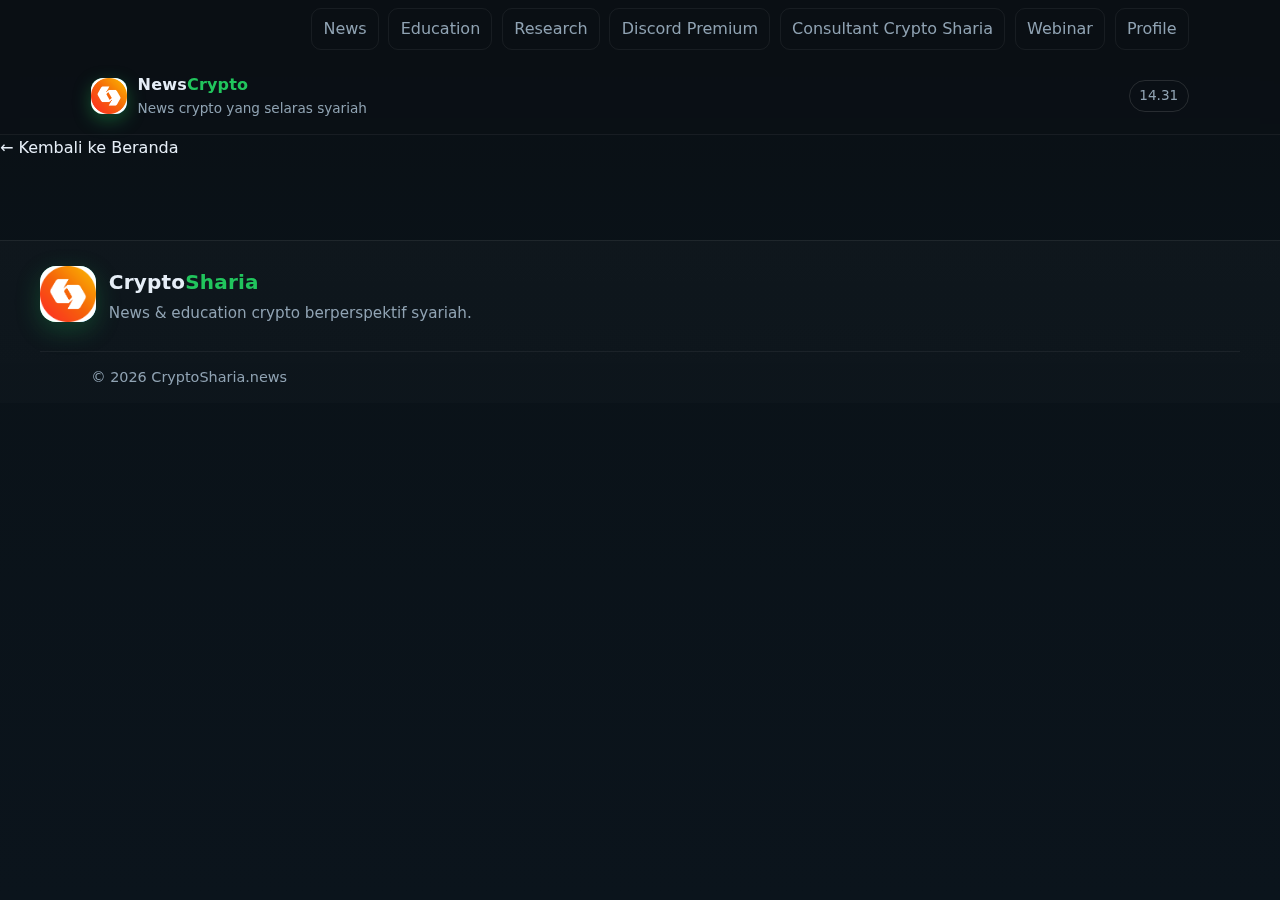
<file: article.html>
<!DOCTYPE html>
<html lang="id">
<head>
  <meta charset="UTF-8" />
  <meta name="viewport" content="width=device-width, initial-scale=1" />
  <title>Artikel - CryptoSharia News</title>
  <link rel="stylesheet" href="styles.css" />
</head>
<body>
  <header>
    <nav class="menu" aria-label="Primary">
      <a href="index.html" data-page="index.html">News</a>
      <a href="education.html" data-page="education.html">Education</a>
      <a href="research.html" data-page="research.html">Research</a>
      <a href="discord.html" data-page="discord.html">Discord Premium</a>
      <a href="consultant.html" data-page="consultant.html">Consultant Crypto Sharia</a>
      <a href="webinar.html" data-page="webinar.html">Webinar</a>
      <a href="profile.html" data-page="profile.html">Profile</a>
    </nav>

    <div class="container nav">
      <div class="brand">
        <img src="Logo.png" alt="CryptoSharia Logo" class="logo" width="48" height="48" />
        <div>
          <div class="title">News<span style="color: var(--brand)">Crypto</span></div>
          <div class="muted" style="font-size: 0.85rem">News crypto yang selaras syariah</div>
        </div>
      </div>
      <span class="pill" id="clock"></span>
    </div>
  </header>

  <main class="article-container">
    <a href="index.html" class="back-link">← Kembali ke Beranda</a>
    
    <article id="articleContent">
      <div class="article-header">
        <div class="kicker" id="articleKicker"></div>
        <h1 id="articleTitle"></h1>
        <div class="article-meta">
          <span id="articleRead"></span>
        </div>
        <div class="article-tags" id="articleTags"></div>
      </div>
      
      <img id="articleImage" class="article-image" alt="" />
      
      <div class="article-content" id="articleBody"></div>
    </article>
  </main>

  <footer class="site-footer">
    <div class="footer-wrap container">
      <div class="f-brand">
        <img src="Logo.png" alt="CryptoSharia Logo" class="logo" width="48" height="48" />
        <div>
          <div class="title">Crypto<span style="color: var(--brand)">Sharia</span></div>
          <p class="muted">News & education crypto berperspektif syariah.</p>
        </div>
      </div>
    </div>
    <div class="footer-mini">
      <div>© <span id="year"></span> CryptoSharia.news</div>
    </div>
  </footer>

  <script src="app.js"></script>
</body>
</html>
</file>
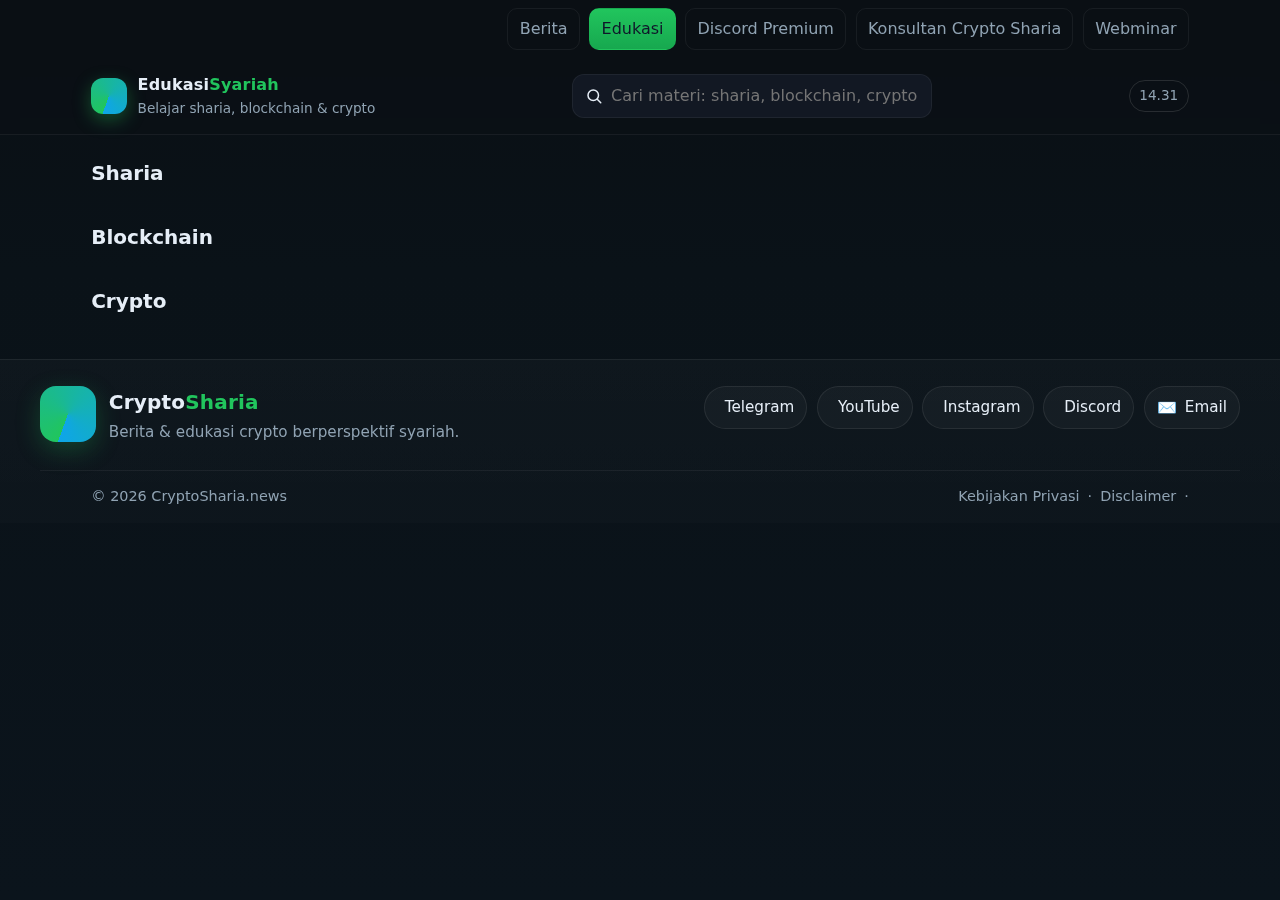
<file: edukasi.html>
<!DOCTYPE html>
<html lang="id">
  <head>
    <meta charset="UTF-8" />
    <meta name="viewport" content="width=device-width, initial-scale=1" />
    <title>Edukasi · CryptoSharia News</title>
    <link rel="stylesheet" href="styles.css" />
  </head>
  <body>
    <header>
      <nav class="menu" aria-label="Primary">
        <a href="index.html" data-page="index.html">Berita</a>
        <a href="edukasi.html" data-page="edukasi.html">Edukasi</a>
        <a href="discord.html" data-page="discord.html">Discord Premium</a>
        <a href="konsultan.html" data-page="konsultan.html"
          >Konsultan Crypto Sharia</a
        >
        <a href="webminar.html" data-page="webminar.html">Webminar</a>
      </nav>
      <div class="container nav">
        <div class="brand">
          <div class="logo" aria-hidden="true"></div>
          <div>
            <div class="title">
              Edukasi<span style="color: var(--brand)">Syariah</span>
            </div>
            <div class="muted" style="font-size: 0.85rem">
              Belajar sharia, blockchain & crypto
            </div>
          </div>
        </div>
        <div class="search" role="search">
          <svg
            width="18"
            height="18"
            viewBox="0 0 24 24"
            fill="none"
            aria-hidden="true"
          >
            <path
              d="M21 21l-4.3-4.3"
              stroke="currentColor"
              stroke-width="2"
              stroke-linecap="round"
            />
            <circle
              cx="11"
              cy="11"
              r="7"
              stroke="currentColor"
              stroke-width="2"
            />
          </svg>
          <input
            type="text"
            id="edu-q"
            placeholder="Cari materi: sharia, blockchain, crypto…"
            aria-label="Cari edukasi"
          />
        </div>
        <span class="pill" id="clock"></span>
      </div>
    </header>

    <main class="container" id="app" tabindex="-1">
      <section class="section">
        <h3>Sharia</h3>
        <div class="grid" id="edu-sharia"></div>
      </section>
      <section class="section">
        <h3>Blockchain</h3>
        <div class="grid" id="edu-blockchain"></div>
      </section>
      <section class="section">
        <h3>Crypto</h3>
        <div class="grid" id="edu-crypto"></div>
      </section>
    </main>

    <footer class="site-footer">
      <div class="footer-wrap container">
        <!-- Brand -->
        <div class="f-brand">
          <div class="logo" aria-hidden="true"></div>
          <div>
            <div class="title">
              Crypto<span style="color: var(--brand)">Sharia</span>
            </div>
            <p class="muted">Berita & edukasi crypto berperspektif syariah.</p>
          </div>
        </div>

        <!-- Social -->
        <div class="f-social" aria-label="Media sosial">
          <a href="#" aria-label="Telegram">
            <svg viewBox="0 0 24 24" width="22" height="22" aria-hidden="true">
              <path
                d="M21 3L3 10l6 2 8-6-6.5 7.5L10 21l4.5-4.5"
                fill="none"
                stroke="currentColor"
                stroke-width="2"
                stroke-linejoin="round"
              />
            </svg>
            <span>Telegram</span>
          </a>
          <a href="#" aria-label="YouTube">
            <svg viewBox="0 0 24 24" width="22" height="22" aria-hidden="true">
              <path
                d="M22 12s0-4-1-5-5-1-9-1-8 0-9 1-1 5-1 5 0 4 1 5 5 1 9 1 8 0 9-1 1-5 1-5z"
                fill="none"
                stroke="currentColor"
                stroke-width="2"
              />
              <path d="M10 9l5 3-5 3V9z" fill="currentColor" />
            </svg>
            <span>YouTube</span>
          </a>
          <a href="#" aria-label="Instagram">
            <svg viewBox="0 0 24 24" width="22" height="22" aria-hidden="true">
              <rect
                x="3"
                y="3"
                width="18"
                height="18"
                rx="5"
                fill="none"
                stroke="currentColor"
                stroke-width="2"
              />
              <circle
                cx="12"
                cy="12"
                r="3.5"
                fill="none"
                stroke="currentColor"
                stroke-width="2"
              />
              <circle cx="17.5" cy="6.5" r="1.2" fill="currentColor" />
            </svg>
            <span>Instagram</span>
          </a>
          <a href="#" aria-label="Discord">
            <svg viewBox="0 0 24 24" width="22" height="22" aria-hidden="true">
              <path
                d="M7 18c-2-1-3-2-4-3 0-5 3-8 8-9 1 0 2 0 3 0 5 1 7 4 7 9-1 1-2 2-4 3"
                fill="none"
                stroke="currentColor"
                stroke-width="2"
              />
              <circle cx="10" cy="12" r="1.3" fill="currentColor" />
              <circle cx="14" cy="12" r="1.3" fill="currentColor" />
            </svg>
            <span>Discord</span>
          </a>
          <a href="mailto:halo@cryptosharia.news" aria-label="Email"
            >✉️ <span>Email</span></a
          >
        </div>
      </div>

      <div class="footer-mini">
        <div>© <span id="year"></span> CryptoSharia.news</div>
        <div class="mini-links">
          <a href="#">Kebijakan Privasi</a>
          <span aria-hidden="true">·</span>
          <a href="#">Disclaimer</a>
          <span aria-hidden="true">·</span>
        </div>
      </div>

      <button class="to-top" id="toTop" aria-label="Kembali ke atas">↑</button>
    </footer>

    <script src="app.js" defer></script>
    <nav class="bottom-nav" aria-label="Menu bawah">
      <a
        class="tab"
        href="index.html"
        data-page="index.html"
        aria-label="Berita"
      >
        <!-- icon berita -->
        <svg viewBox="0 0 24 24" width="24" height="24" aria-hidden="true">
          <path
            d="M4 5h14a2 2 0 0 1 2 2v10a3 3 0 0 1-3 3H6a3 3 0 0 1-3-3V7a2 2 0 0 1 2-2z"
            fill="none"
            stroke="currentColor"
            stroke-width="2"
            stroke-linejoin="round"
          />
          <path
            d="M8 9h8M8 13h8M8 17h5"
            stroke="currentColor"
            stroke-width="2"
            stroke-linecap="round"
          />
        </svg>
        <span>Berita</span>
      </a>

      <a
        class="tab"
        href="edukasi.html"
        data-page="edukasi.html"
        aria-label="Edukasi"
      >
        <!-- icon edukasi -->
        <svg viewBox="0 0 24 24" width="24" height="24" aria-hidden="true">
          <path
            d="M3 7l9-4 9 4-9 4-9-4z"
            fill="none"
            stroke="currentColor"
            stroke-width="2"
            stroke-linejoin="round"
          />
          <path
            d="M21 10v6M3 10v6l9 4 9-4"
            fill="none"
            stroke="currentColor"
            stroke-width="2"
            stroke-linejoin="round"
          />
        </svg>
        <span>Edukasi</span>
      </a>

      <a
        class="tab"
        href="discord.html"
        data-page="discord.html"
        aria-label="Discord Premium"
      >
        <!-- icon chat -->
        <svg viewBox="0 0 24 24" width="24" height="24" aria-hidden="true">
          <path
            d="M21 15a4 4 0 0 1-4 4H8l-5 3V7a4 4 0 0 1 4-4h10a4 4 0 0 1 4 4z"
            fill="none"
            stroke="currentColor"
            stroke-width="2"
            stroke-linejoin="round"
          />
          <circle cx="10" cy="11" r="1.5" fill="currentColor" />
          <circle cx="14" cy="11" r="1.5" fill="currentColor" />
        </svg>
        <span>Discord</span>
      </a>

      <a
        class="tab"
        href="konsultan.html"
        data-page="konsultan.html"
        aria-label="Konsultan Crypto Sharia"
      >
        <!-- icon shield/check -->
        <svg viewBox="0 0 24 24" width="24" height="24" aria-hidden="true">
          <path
            d="M12 3l7 3v6c0 4.97-3.05 8.11-7 9-3.95-.89-7-4.03-7-9V6l7-3z"
            fill="none"
            stroke="currentColor"
            stroke-width="2"
            stroke-linejoin="round"
          />
          <path
            d="M9 12l2.2 2.2L15 10.5"
            fill="none"
            stroke="currentColor"
            stroke-width="2"
            stroke-linecap="round"
          />
        </svg>
        <span>Konsultan</span>
      </a>

      <a
        class="tab"
        href="webminar.html"
        data-page="webminar.html"
        aria-label="Webminar"
      >
        <!-- icon video -->
        <svg viewBox="0 0 24 24" width="24" height="24" aria-hidden="true">
          <rect
            x="3"
            y="6"
            width="13"
            height="12"
            rx="2"
            ry="2"
            fill="none"
            stroke="currentColor"
            stroke-width="2"
          />
          <path
            d="M16 10l5-3v10l-5-3z"
            fill="none"
            stroke="currentColor"
            stroke-width="2"
            stroke-linejoin="round"
          />
        </svg>
        <span>Webminar</span>
      </a>
    </nav>
  </body>
</html>
</file>
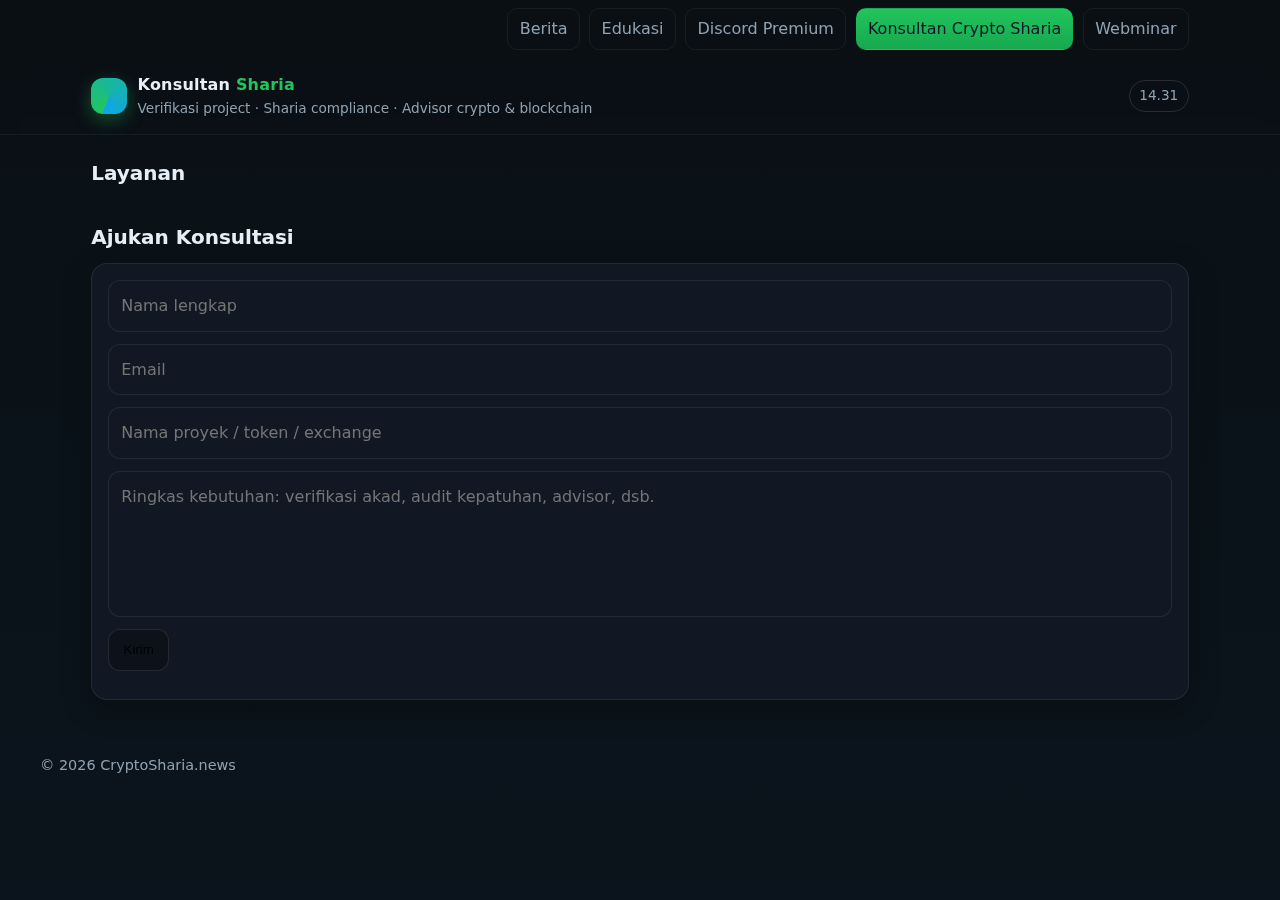
<file: konsultan.html>
<!DOCTYPE html>
<html lang="id">
<head>
  <meta charset="UTF-8"/>
  <meta name="viewport" content="width=device-width,initial-scale=1"/>
  <title>Konsultan Crypto Sharia · CryptoSharia News</title>
  <link rel="stylesheet" href="styles.css"/>
</head>
<body>
<header>
  <nav class="menu" aria-label="Primary">
    <a href="index.html" data-page="index.html">Berita</a>
    <a href="edukasi.html" data-page="edukasi.html">Edukasi</a>
    <a href="discord.html" data-page="discord.html">Discord Premium</a>
    <a href="konsultan.html" data-page="konsultan.html">Konsultan Crypto Sharia</a>
    <a href="webminar.html" data-page="webminar.html">Webminar</a>
  </nav>
  <div class="container nav">
    <div class="brand">
      <div class="logo" aria-hidden="true"></div>
      <div>
        <div class="title">Konsultan<span style="color:var(--brand)"> Sharia</span></div>
        <div class="muted" style="font-size:.85rem">Verifikasi project · Sharia compliance · Advisor crypto & blockchain</div>
      </div>
    </div>
    <span class="pill" id="clock"></span>
  </div>
</header>

<main class="container" id="app" tabindex="-1">
  <section class="section">
    <h3>Layanan</h3>
    <div class="grid" id="svc-list"></div>
  </section>

  <section class="section">
    <h3>Ajukan Konsultasi</h3>
    <div class="card" style="padding:1rem">
      <form id="consult-form">
        <div style="display:grid;gap:.75rem">
          <input style="all:unset;background:var(--elev);border:1px solid rgba(255,255,255,.08);border-radius:12px;padding:.75rem" name="name" placeholder="Nama lengkap" required>
          <input style="all:unset;background:var(--elev);border:1px solid rgba(255,255,255,.08);border-radius:12px;padding:.75rem" name="email" type="email" placeholder="Email" required>
          <input style="all:unset;background:var(--elev);border:1px solid rgba(255,255,255,.08);border-radius:12px;padding:.75rem" name="project" placeholder="Nama proyek / token / exchange">
          <textarea style="all:unset;background:var(--elev);border:1px solid rgba(255,255,255,.08);border-radius:12px;padding:.75rem;min-height:120px" name="desc" placeholder="Ringkas kebutuhan: verifikasi akad, audit kepatuhan, advisor, dsb." required></textarea>
          <button type="submit" class="btn" style="width:fit-content;padding:0 .9rem;height:42px">Kirim</button>
          <span class="muted" id="consult-status" role="status" aria-live="polite"></span>
        </div>
      </form>
    </div>
  </section>
</main>

<footer class="container" style="padding:2rem 0;color:var(--muted);font-size:.9rem">
  © <span id="year"></span> CryptoSharia.news
</footer>

<script src="app.js" defer></script>
</body>
</html>
</file>
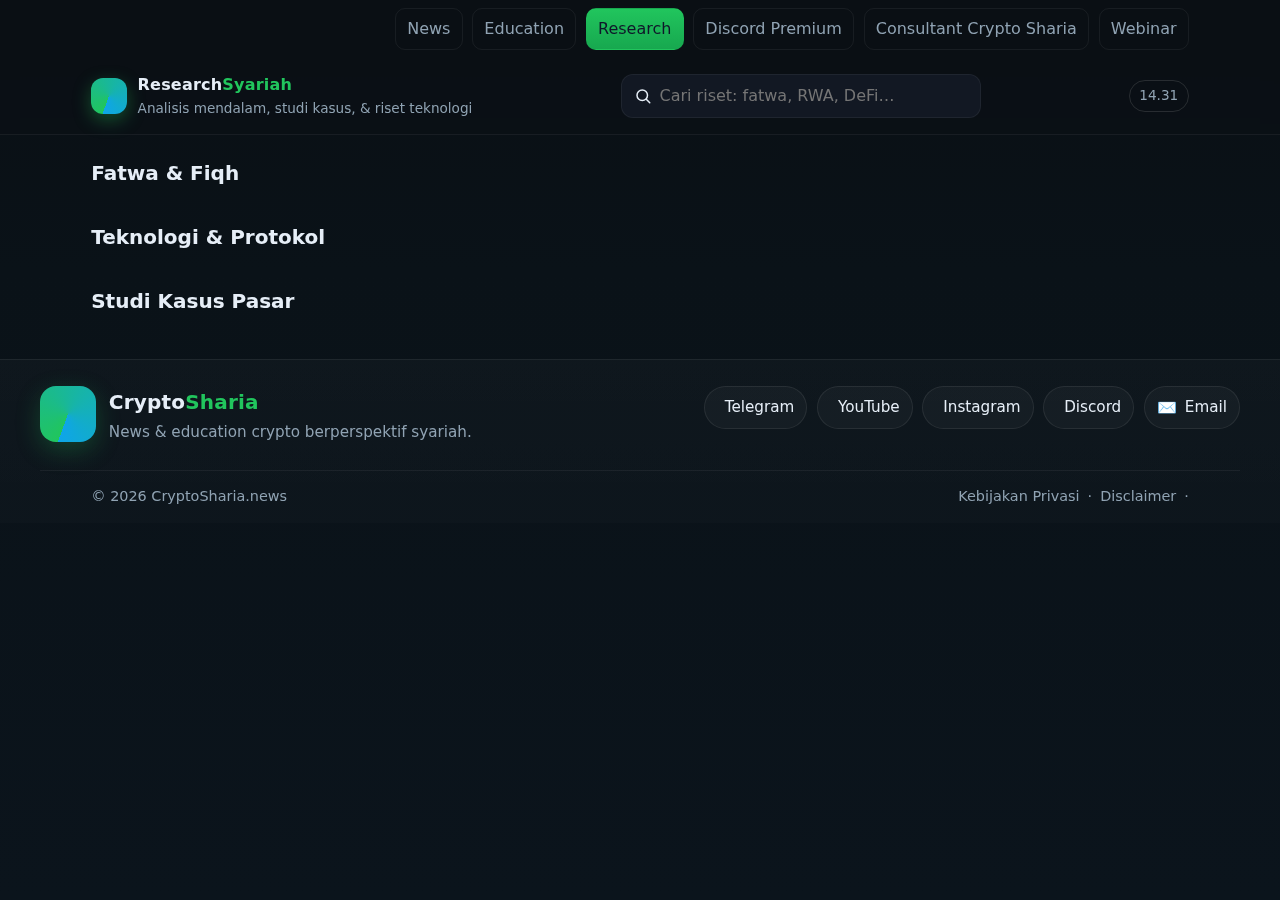
<file: research.html>
<!DOCTYPE html>
<html lang="id">
  <head>
    <meta charset="UTF-8" />
    <meta name="viewport" content="width=device-width, initial-scale=1" />
    <title>Research · CryptoSharia News</title>
    <link rel="stylesheet" href="styles.css" />
  </head>
  <body>
    <header>
      <nav class="menu" aria-label="Primary">
        <a href="index.html" data-page="index.html">News</a>
        <a href="education.html" data-page="education.html">Education</a>
        <a href="research.html" data-page="research.html">Research</a>
        <a href="discord.html" data-page="discord.html">Discord Premium</a>
        <a href="consultant.html" data-page="consultant.html"
          >Consultant Crypto Sharia</a
        >
        <a href="webinar.html" data-page="webinar.html">Webinar</a>
      </nav>
      <div class="container nav">
        <div class="brand">
          <div class="logo" aria-hidden="true"></div>
          <div>
            <div class="title">
              Research<span style="color: var(--brand)">Syariah</span>
            </div>
            <div class="muted" style="font-size: 0.85rem">
              Analisis mendalam, studi kasus, & riset teknologi
            </div>
          </div>
        </div>
        <div class="search" role="search">
          <svg
            width="18"
            height="18"
            viewBox="0 0 24 24"
            fill="none"
            aria-hidden="true"
          >
            <path
              d="M21 21l-4.3-4.3"
              stroke="currentColor"
              stroke-width="2"
              stroke-linecap="round"
            />
            <circle
              cx="11"
              cy="11"
              r="7"
              stroke="currentColor"
              stroke-width="2"
            />
          </svg>
          <input
            type="text"
            id="res-q"
            placeholder="Cari riset: fatwa, RWA, DeFi…"
            aria-label="Cari riset"
          />
        </div>
        <span class="pill" id="clock"></span>
      </div>
    </header>

    <main class="container" id="app" tabindex="-1">
      <section class="section">
        <h3>Fatwa & Fiqh</h3>
        <div class="grid" id="res-fatwa"></div>
      </section>
      <section class="section">
        <h3>Teknologi & Protokol</h3>
        <div class="grid" id="res-tech"></div>
      </section>
      <section class="section">
        <h3>Studi Kasus Pasar</h3>
        <div class="grid" id="res-market"></div>
      </section>
    </main>

    <footer class="site-footer">
      <div class="footer-wrap container">
        <div class="f-brand">
          <div class="logo" aria-hidden="true"></div>
          <div>
            <div class="title">
              Crypto<span style="color: var(--brand)">Sharia</span>
            </div>
            <p class="muted">News & education crypto berperspektif syariah.</p>
          </div>
        </div>

        <div class="f-social" aria-label="Media sosial">
          <a href="#" aria-label="Telegram">
            <svg viewBox="0 0 24 24" width="22" height="22" aria-hidden="true">
              <path
                d="M21 3L3 10l6 2 8-6-6.5 7.5L10 21l4.5-4.5"
                fill="none"
                stroke="currentColor"
                stroke-width="2"
                stroke-linejoin="round"
              />
            </svg>
            <span>Telegram</span>
          </a>
          <a href="#" aria-label="YouTube">
            <svg viewBox="0 0 24 24" width="22" height="22" aria-hidden="true">
              <path
                d="M22 12s0-4-1-5-5-1-9-1-8 0-9 1-1 5-1 5 0 4 1 5 5 1 9 1 8 0 9-1 1-5 1-5z"
                fill="none"
                stroke="currentColor"
                stroke-width="2"
              />
              <path d="M10 9l5 3-5 3V9z" fill="currentColor" />
            </svg>
            <span>YouTube</span>
          </a>
          <a href="#" aria-label="Instagram">
            <svg viewBox="0 0 24 24" width="22" height="22" aria-hidden="true">
              <rect
                x="3"
                y="3"
                width="18"
                height="18"
                rx="5"
                fill="none"
                stroke="currentColor"
                stroke-width="2"
              />
              <circle
                cx="12"
                cy="12"
                r="3.5"
                fill="none"
                stroke="currentColor"
                stroke-width="2"
              />
              <circle cx="17.5" cy="6.5" r="1.2" fill="currentColor" />
            </svg>
            <span>Instagram</span>
          </a>
          <a href="#" aria-label="Discord">
            <svg viewBox="0 0 24 24" width="22" height="22" aria-hidden="true">
              <path
                d="M7 18c-2-1-3-2-4-3 0-5 3-8 8-9 1 0 2 0 3 0 5 1 7 4 7 9-1 1-2 2-4 3"
                fill="none"
                stroke="currentColor"
                stroke-width="2"
              />
              <circle cx="10" cy="12" r="1.3" fill="currentColor" />
              <circle cx="14" cy="12" r="1.3" fill="currentColor" />
            </svg>
            <span>Discord</span>
          </a>
          <a href="mailto:halo@cryptosharia.news" aria-label="Email"
            >✉️ <span>Email</span></a
          >
        </div>
      </div>

      <div class="footer-mini">
        <div>© <span id="year"></span> CryptoSharia.news</div>
        <div class="mini-links">
          <a href="#">Kebijakan Privasi</a>
          <span aria-hidden="true">·</span>
          <a href="#">Disclaimer</a>
          <span aria-hidden="true">·</span>
        </div>
      </div>

      <button class="to-top" id="toTop" aria-label="Kembali ke atas">↑</button>
    </footer>

    <script src="app.js" defer></script>
    <nav class="bottom-nav" aria-label="Menu bawah">
      <a class="tab" href="index.html" data-page="index.html" aria-label="News">
        <svg viewBox="0 0 24 24" width="24" height="24" aria-hidden="true">
          <path
            d="M4 5h14a2 2 0 0 1 2 2v10a3 3 0 0 1-3 3H6a3 3 0 0 1-3-3V7a2 2 0 0 1 2-2z"
            fill="none"
            stroke="currentColor"
            stroke-width="2"
            stroke-linejoin="round"
          />
          <path
            d="M8 9h8M8 13h8M8 17h5"
            stroke="currentColor"
            stroke-width="2"
            stroke-linecap="round"
          />
        </svg>
        <span>News</span>
      </a>

      <a
        class="tab"
        href="education.html"
        data-page="education.html"
        aria-label="Education"
      >
        <svg viewBox="0 0 24 24" width="24" height="24" aria-hidden="true">
          <path
            d="M3 7l9-4 9 4-9 4-9-4z"
            fill="none"
            stroke="currentColor"
            stroke-width="2"
            stroke-linejoin="round"
          />
          <path
            d="M21 10v6M3 10v6l9 4 9-4"
            fill="none"
            stroke="currentColor"
            stroke-width="2"
            stroke-linejoin="round"
          />
        </svg>
        <span>Education</span>
      </a>

      <a
        class="tab"
        href="research.html"
        data-page="research.html"
        aria-label="Research"
      >
        <svg viewBox="0 0 24 24" width="24" height="24" aria-hidden="true">
          <path
            d="M14 2H6a2 2 0 0 0-2 2v16a2 2 0 0 0 2 2h12a2 2 0 0 0 2-2V8z"
            fill="none"
            stroke="currentColor"
            stroke-width="2"
            stroke-linecap="round"
            stroke-linejoin="round"
          />
          <polyline
            points="14 2 14 8 20 8"
            fill="none"
            stroke="currentColor"
            stroke-width="2"
            stroke-linecap="round"
            stroke-linejoin="round"
          />
          <line
            x1="16"
            y1="13"
            x2="8"
            y2="13"
            stroke="currentColor"
            stroke-width="2"
            stroke-linecap="round"
          />
          <line
            x1="16"
            y1="17"
            x2="8"
            y2="17"
            stroke="currentColor"
            stroke-width="2"
            stroke-linecap="round"
          />
        </svg>
        <span>Research</span>
      </a>

      <a
        class="tab"
        href="discord.html"
        data-page="discord.html"
        aria-label="Discord Premium"
      >
        <svg viewBox="0 0 24 24" width="24" height="24" aria-hidden="true">
          <path
            d="M21 15a4 4 0 0 1-4 4H8l-5 3V7a4 4 0 0 1 4-4h10a4 4 0 0 1 4 4z"
            fill="none"
            stroke="currentColor"
            stroke-width="2"
            stroke-linejoin="round"
          />
          <circle cx="10" cy="11" r="1.5" fill="currentColor" />
          <circle cx="14" cy="11" r="1.5" fill="currentColor" />
        </svg>
        <span>Discord</span>
      </a>

      <a
        class="tab"
        href="consultant.html"
        data-page="consultant.html"
        aria-label="Consultant"
      >
        <svg viewBox="0 0 24 24" width="24" height="24" aria-hidden="true">
          <path
            d="M12 3l7 3v6c0 4.97-3.05 8.11-7 9-3.95-.89-7-4.03-7-9V6l7-3z"
            fill="none"
            stroke="currentColor"
            stroke-width="2"
            stroke-linejoin="round"
          />
          <path
            d="M9 12l2.2 2.2L15 10.5"
            fill="none"
            stroke="currentColor"
            stroke-width="2"
            stroke-linecap="round"
          />
        </svg>
        <span>Consultant</span>
      </a>

      <a
        class="tab"
        href="webinar.html"
        data-page="webinar.html"
        aria-label="webinar"
      >
        <svg viewBox="0 0 24 24" width="24" height="24" aria-hidden="true">
          <rect
            x="3"
            y="6"
            width="13"
            height="12"
            rx="2"
            ry="2"
            fill="none"
            stroke="currentColor"
            stroke-width="2"
          />
          <path
            d="M16 10l5-3v10l-5-3z"
            fill="none"
            stroke="currentColor"
            stroke-width="2"
            stroke-linejoin="round"
          />
        </svg>
        <span>Webinar</span>
      </a>
    </nav>
  </body>
</html>
</file>
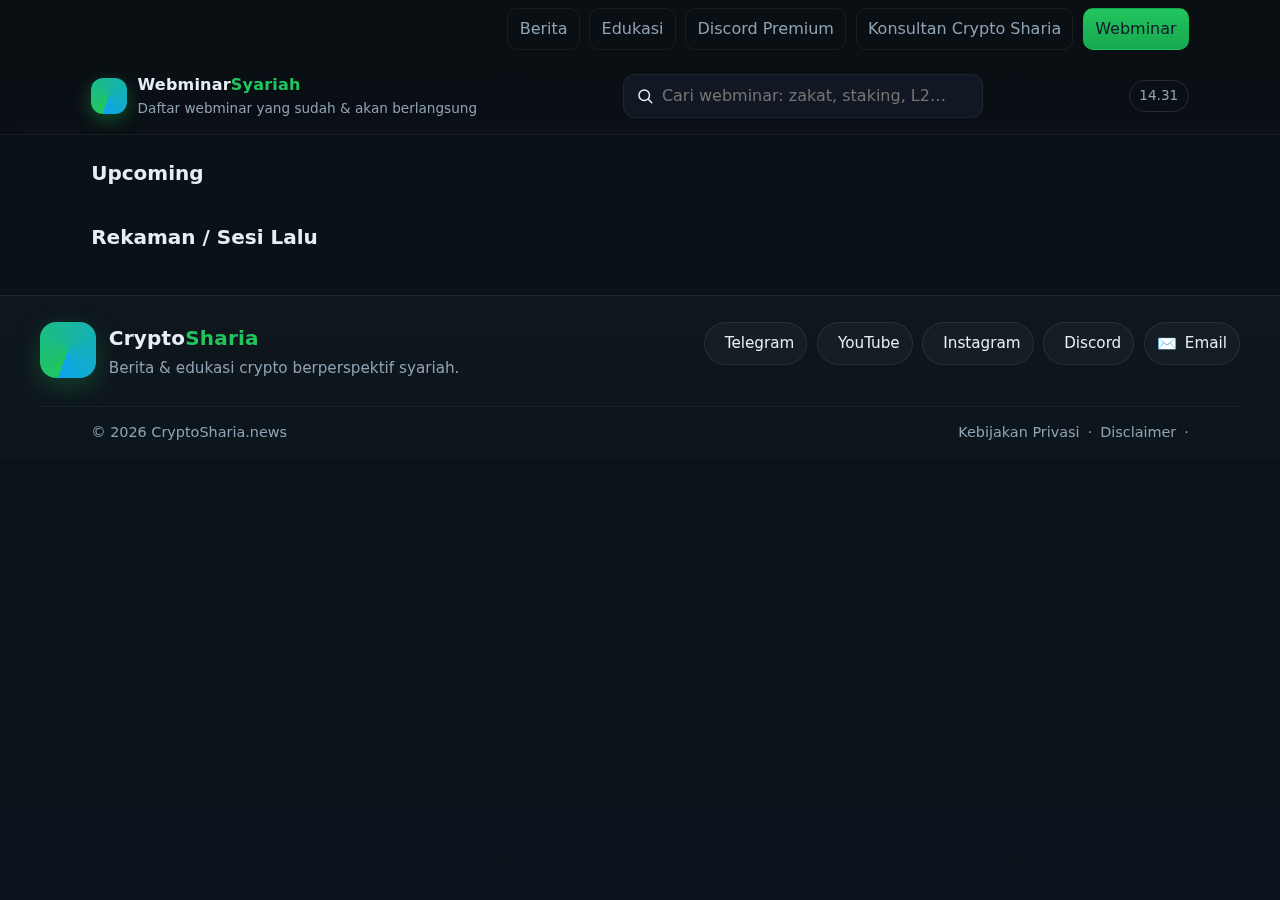
<file: webminar.html>
<!DOCTYPE html>
<html lang="id">
  <head>
    <meta charset="UTF-8" />
    <meta name="viewport" content="width=device-width,initial-scale=1" />
    <title>Webminar · CryptoSharia News</title>
    <link rel="stylesheet" href="styles.css" />
  </head>
  <body>
    <header>
      <nav class="menu" aria-label="Primary">
        <a href="index.html" data-page="index.html">Berita</a>
        <a href="edukasi.html" data-page="edukasi.html">Edukasi</a>
        <a href="discord.html" data-page="discord.html">Discord Premium</a>
        <a href="konsultan.html" data-page="konsultan.html"
          >Konsultan Crypto Sharia</a
        >
        <a href="webminar.html" data-page="webminar.html">Webminar</a>
      </nav>
      <div class="container nav">
        <div class="brand">
          <div class="logo" aria-hidden="true"></div>
          <div>
            <div class="title">
              Webminar<span style="color: var(--brand)">Syariah</span>
            </div>
            <div class="muted" style="font-size: 0.85rem">
              Daftar webminar yang sudah & akan berlangsung
            </div>
          </div>
        </div>
        <div class="search" role="search">
          <svg
            width="18"
            height="18"
            viewBox="0 0 24 24"
            fill="none"
            aria-hidden="true"
          >
            <path
              d="M21 21l-4.3-4.3"
              stroke="currentColor"
              stroke-width="2"
              stroke-linecap="round"
            />
            <circle
              cx="11"
              cy="11"
              r="7"
              stroke="currentColor"
              stroke-width="2"
            />
          </svg>
          <input
            id="wb-q"
            placeholder="Cari webminar: zakat, staking, L2…"
            aria-label="Cari webminar"
          />
        </div>
        <span class="pill" id="clock"></span>
      </div>
    </header>

    <main class="container" id="app" tabindex="-1">
      <section class="section">
        <h3>Upcoming</h3>
        <div class="grid" id="wb-upcoming"></div>
      </section>
      <section class="section">
        <h3>Rekaman / Sesi Lalu</h3>
        <div class="grid" id="wb-past"></div>
      </section>
    </main>

    <footer class="site-footer">
      <div class="footer-wrap container">
        <!-- Brand -->
        <div class="f-brand">
          <div class="logo" aria-hidden="true"></div>
          <div>
            <div class="title">
              Crypto<span style="color: var(--brand)">Sharia</span>
            </div>
            <p class="muted">Berita & edukasi crypto berperspektif syariah.</p>
          </div>
        </div>

        <!-- Social -->
        <div class="f-social" aria-label="Media sosial">
          <a href="#" aria-label="Telegram">
            <svg viewBox="0 0 24 24" width="22" height="22" aria-hidden="true">
              <path
                d="M21 3L3 10l6 2 8-6-6.5 7.5L10 21l4.5-4.5"
                fill="none"
                stroke="currentColor"
                stroke-width="2"
                stroke-linejoin="round"
              />
            </svg>
            <span>Telegram</span>
          </a>
          <a href="#" aria-label="YouTube">
            <svg viewBox="0 0 24 24" width="22" height="22" aria-hidden="true">
              <path
                d="M22 12s0-4-1-5-5-1-9-1-8 0-9 1-1 5-1 5 0 4 1 5 5 1 9 1 8 0 9-1 1-5 1-5z"
                fill="none"
                stroke="currentColor"
                stroke-width="2"
              />
              <path d="M10 9l5 3-5 3V9z" fill="currentColor" />
            </svg>
            <span>YouTube</span>
          </a>
          <a href="#" aria-label="Instagram">
            <svg viewBox="0 0 24 24" width="22" height="22" aria-hidden="true">
              <rect
                x="3"
                y="3"
                width="18"
                height="18"
                rx="5"
                fill="none"
                stroke="currentColor"
                stroke-width="2"
              />
              <circle
                cx="12"
                cy="12"
                r="3.5"
                fill="none"
                stroke="currentColor"
                stroke-width="2"
              />
              <circle cx="17.5" cy="6.5" r="1.2" fill="currentColor" />
            </svg>
            <span>Instagram</span>
          </a>
          <a href="#" aria-label="Discord">
            <svg viewBox="0 0 24 24" width="22" height="22" aria-hidden="true">
              <path
                d="M7 18c-2-1-3-2-4-3 0-5 3-8 8-9 1 0 2 0 3 0 5 1 7 4 7 9-1 1-2 2-4 3"
                fill="none"
                stroke="currentColor"
                stroke-width="2"
              />
              <circle cx="10" cy="12" r="1.3" fill="currentColor" />
              <circle cx="14" cy="12" r="1.3" fill="currentColor" />
            </svg>
            <span>Discord</span>
          </a>
          <a href="mailto:halo@cryptosharia.news" aria-label="Email"
            >✉️ <span>Email</span></a
          >
        </div>
      </div>

      <div class="footer-mini">
        <div>© <span id="year"></span> CryptoSharia.news</div>
        <div class="mini-links">
          <a href="#">Kebijakan Privasi</a>
          <span aria-hidden="true">·</span>
          <a href="#">Disclaimer</a>
          <span aria-hidden="true">·</span>
        </div>
      </div>

      <button class="to-top" id="toTop" aria-label="Kembali ke atas">↑</button>
    </footer>

    <script src="app.js" defer></script>
    <nav class="bottom-nav" aria-label="Menu bawah">
      <a
        class="tab"
        href="index.html"
        data-page="index.html"
        aria-label="Berita"
      >
        <!-- icon berita -->
        <svg viewBox="0 0 24 24" width="24" height="24" aria-hidden="true">
          <path
            d="M4 5h14a2 2 0 0 1 2 2v10a3 3 0 0 1-3 3H6a3 3 0 0 1-3-3V7a2 2 0 0 1 2-2z"
            fill="none"
            stroke="currentColor"
            stroke-width="2"
            stroke-linejoin="round"
          />
          <path
            d="M8 9h8M8 13h8M8 17h5"
            stroke="currentColor"
            stroke-width="2"
            stroke-linecap="round"
          />
        </svg>
        <span>Berita</span>
      </a>

      <a
        class="tab"
        href="edukasi.html"
        data-page="edukasi.html"
        aria-label="Edukasi"
      >
        <!-- icon edukasi -->
        <svg viewBox="0 0 24 24" width="24" height="24" aria-hidden="true">
          <path
            d="M3 7l9-4 9 4-9 4-9-4z"
            fill="none"
            stroke="currentColor"
            stroke-width="2"
            stroke-linejoin="round"
          />
          <path
            d="M21 10v6M3 10v6l9 4 9-4"
            fill="none"
            stroke="currentColor"
            stroke-width="2"
            stroke-linejoin="round"
          />
        </svg>
        <span>Edukasi</span>
      </a>

      <a
        class="tab"
        href="discord.html"
        data-page="discord.html"
        aria-label="Discord Premium"
      >
        <!-- icon chat -->
        <svg viewBox="0 0 24 24" width="24" height="24" aria-hidden="true">
          <path
            d="M21 15a4 4 0 0 1-4 4H8l-5 3V7a4 4 0 0 1 4-4h10a4 4 0 0 1 4 4z"
            fill="none"
            stroke="currentColor"
            stroke-width="2"
            stroke-linejoin="round"
          />
          <circle cx="10" cy="11" r="1.5" fill="currentColor" />
          <circle cx="14" cy="11" r="1.5" fill="currentColor" />
        </svg>
        <span>Discord</span>
      </a>

      <a
        class="tab"
        href="konsultan.html"
        data-page="konsultan.html"
        aria-label="Konsultan Crypto Sharia"
      >
        <!-- icon shield/check -->
        <svg viewBox="0 0 24 24" width="24" height="24" aria-hidden="true">
          <path
            d="M12 3l7 3v6c0 4.97-3.05 8.11-7 9-3.95-.89-7-4.03-7-9V6l7-3z"
            fill="none"
            stroke="currentColor"
            stroke-width="2"
            stroke-linejoin="round"
          />
          <path
            d="M9 12l2.2 2.2L15 10.5"
            fill="none"
            stroke="currentColor"
            stroke-width="2"
            stroke-linecap="round"
          />
        </svg>
        <span>Konsultan</span>
      </a>

      <a
        class="tab"
        href="webminar.html"
        data-page="webminar.html"
        aria-label="Webminar"
      >
        <!-- icon video -->
        <svg viewBox="0 0 24 24" width="24" height="24" aria-hidden="true">
          <rect
            x="3"
            y="6"
            width="13"
            height="12"
            rx="2"
            ry="2"
            fill="none"
            stroke="currentColor"
            stroke-width="2"
          />
          <path
            d="M16 10l5-3v10l-5-3z"
            fill="none"
            stroke="currentColor"
            stroke-width="2"
            stroke-linejoin="round"
          />
        </svg>
        <span>Webminar</span>
      </a>
    </nav>
  </body>
</html>
</file>
<file: styles.css>
:root {
  --bg: #0b0f14; /* dark slate */
  --elev: #121823; /* card bg */
  --text: #e6eef7;
  --muted: #90a3b3;
  --brand: #21c55d; /* emerald */
  --accent: #0ea5e9; /* sky */
  --danger: #ef4444; /* red */
  --ring: 0 0 0 2px rgba(14, 165, 233, 0.4);
  --radius: 16px;
  --shadow: 0 8px 30px rgba(0, 0, 0, 0.25);
}
* { box-sizing: border-box; }
html, body { height: 100%; }
body {
  margin: 0;
  font: 16px/1.6 system-ui, -apple-system, Segoe UI, Roboto, Inter,
    "Helvetica Neue", Arial, "Noto Sans", "Apple Color Emoji", "Segoe UI Emoji";
  color: var(--text);
  background: linear-gradient(180deg, #0a0f14, #0a1218 30%, #0b141c);
}
a { color: inherit; text-decoration: none; }
.container { width: min(1200px, 90vw); margin-inline: auto; }

/* Header */
header {
  position: sticky; top: 0; z-index: 50;
  backdrop-filter: saturate(140%) blur(8px);
  background: rgba(11, 15, 20, 0.7);
  border-bottom: 1px solid rgba(255, 255, 255, 0.06);
}
.nav {
  display: flex; align-items: center; 
  justify-content: space-between;
  gap: 0.75rem; padding: 0.9rem 0;
}
.brand { display: flex; align-items: center; gap: 0.65rem; }
.logo {
  width: 36px; aspect-ratio: 1; border-radius: 12px;
  background: conic-gradient(from 200deg, var(--brand), var(--accent));
  box-shadow: 0 6px 18px rgba(33, 197, 93, 0.35);
}
.title { font-weight: 800; letter-spacing: 0.2px; }
.pill {
  padding: 0.25rem 0.6rem; border: 1px solid rgba(255, 255, 255, 0.12);
  border-radius: 999px; color: var(--muted); font-size: 0.85rem;
}
.search {
  display: flex; align-items: center; gap: 0.5rem;
  background: var(--elev); border: 1px solid rgba(255, 255, 255, 0.06);
  padding: 0.5rem 0.75rem; border-radius: 12px;
  width: min(360px, 48vw);
}
.search input { all: unset; flex: 1; color: var(--text); }

/* Menu */
.menu {
  display: flex;
  gap: 0.6rem;
  align-items: center;
  width: min(1200px, 100%);
  margin-inline: auto;
  padding: 0.5rem 4vw;
  justify-content: flex-end;
}
.menu a {
  padding: 0.45rem 0.7rem; border-radius: 10px; color: var(--muted);
  border: 1px solid rgba(255, 255, 255, 0.06);
}
.menu a:hover {
  color: var(--text); border-color: rgba(255, 255, 255, 0.16);
  background: rgba(255, 255, 255, 0.04);
}
.menu a.active {
  color: #0f172a;
  background: linear-gradient(180deg, var(--brand), #17a84f);
  border-color: transparent;
}
@media (max-width: 900px) { .menu { display: none; } }

/* Carousel */
.carousel {
  position: relative; margin: 1.2rem 0 1.4rem; border-radius: var(--radius);
  overflow: hidden; background: #070a0f; box-shadow: var(--shadow);
  border: 1px solid rgba(255, 255, 255, 0.06);
}
.slides { display: flex; transition: transform .6s cubic-bezier(.22,.61,.36,1); will-change: transform; }
.slide {
  min-width: 100%; position: relative; aspect-ratio: 16/9;
  display: grid; place-items: end start;
}
.slide img {
  position: absolute; inset: 0; width: 100%; height: 100%;
  object-fit: cover; filter: saturate(1.05) contrast(1.05) brightness(0.95);
}
.slide::after {
  content: ""; position: absolute; inset: 0;
  background: linear-gradient(180deg, rgba(0,0,0,0), rgba(0,0,0,.3) 40%, rgba(0,0,0,.75));
}
.slide-content { position: relative; padding: 1.1rem; max-width: 75ch; }
.badge {
  display: inline-flex; align-items: center; gap: .45rem;
  background: rgba(33,197,93,.14); color: #c9f7da; border: 1px solid rgba(33,197,93,.35);
  padding: .25rem .6rem; border-radius: 999px; font-size: .8rem; margin-bottom: .4rem;
}
.slide h2 { margin: .1rem 0 .35rem; line-height: 1.25; font-size: clamp(1.1rem, 2.6vw, 1.6rem); }
.meta { color: #c9d5e1; opacity: .9; font-size: .9rem; }
.ctrl {
  position: absolute; inset: 0; display: flex; justify-content: space-between;
  align-items: center; padding: 0 .4rem; pointer-events: none;
}
.btn {
  pointer-events: auto; display: grid; place-items: center;
  width: 42px; height: 42px; border-radius: 12px;
  background: rgba(10,14,19,.6); border: 1px solid rgba(255,255,255,.1);
  cursor: pointer;
}
.btn:focus-visible { outline: var(--ring); }
.dots {
  position: absolute; bottom: 12px; left: 50%; transform: translateX(-50%);
  display: flex; gap: .4rem;
}
.dot {
  width: 8px; height: 8px; border-radius: 999px;
  background: rgba(255,255,255,.4); border: 1px solid rgba(255,255,255,.6);
  cursor: pointer;
}
.dot[aria-current="true"] { background: var(--brand); border-color: transparent; }

/* Breaking */
.breaking {
  display: flex; align-items: center; gap: .75rem;
  background: linear-gradient(90deg, rgba(239,68,68,.25), rgba(239,68,68,.05));
  border: 1px solid rgba(239,68,68,.35);
  padding: .6rem .8rem; border-radius: 14px;
}
.breaking .label {
  display: inline-flex; align-items: center; gap: .45rem;
  background: rgba(239,68,68,.9); color: #fff; padding: .25rem .55rem;
  border-radius: 999px; font-weight: 700; font-size: .78rem;
}
.ticker { position: relative; overflow: hidden; flex: 1; }
.track {
  display: flex; gap: 2rem; white-space: nowrap; will-change: transform;
  animation: scroll 30s linear infinite;
}
.ticker:hover .track { animation-play-state: paused; }
.item { opacity: .95; }
.item a { color: #fff; }
@keyframes scroll { from { transform: translateX(0); } to { transform: translateX(-50%); } }

/* Trending */
.section { margin: 1.4rem 0; }
.section h3 { margin: .4rem 0 .6rem; font-size: 1.25rem; }
.grid {
  display: grid; grid-template-columns: repeat(12, 1fr); gap: 1rem;
}
.card {
  grid-column: span 12; background: var(--elev);
  border: 1px solid rgba(255,255,255,.08);
  border-radius: 16px; overflow: hidden; display: flex; flex-direction: column;
  box-shadow: var(--shadow);
}
.card img { width: 100%; height: 180px; object-fit: cover; }
.card .body { padding: .9rem; }
.kicker { font-size: .78rem; color: #b9d8ff; letter-spacing: .2px; }
.card h4 { margin: .35rem 0 .4rem; font-size: 1.05rem; line-height: 1.35; }
.tag {
  display: inline-flex; align-items: center; gap: .4rem; font-size: .78rem;
  padding: .15rem .5rem; border-radius: 999px;
  border: 1px solid rgba(255,255,255,.12); color: var(--muted);
}
.tags { display: flex; gap: .35rem; flex-wrap: wrap; margin-top: .35rem; }
.row {
  display: flex; align-items: center; justify-content: space-between;
  gap: .5rem; color: var(--muted); font-size: .85rem;
}

@media (min-width: 680px) {
  .card { grid-column: span 6; }
  .card img { height: 200px; }
}
@media (min-width: 980px) {
  .card { grid-column: span 4; }
  .slide h2 { font-size: 1.8rem; }
}

/* Utilities */
.sr-only { position: absolute; width:1px; height:1px; padding:0; margin:-1px; overflow:hidden; clip: rect(0,0,0,0); border:0; }
.muted { color: var(--muted); }
.divider {
  height: 1px;
  background: linear-gradient(90deg, transparent, rgba(255,255,255,.12), transparent);
  margin: 1.2rem 0;
}

/* Bottom Navigation (mobile only) */
.bottom-nav {
  position: fixed;
  bottom: 0;
  left: 0; right: 0;
  display: none;
  gap: .25rem;
  background: rgba(11, 15, 20, 0.85);
  backdrop-filter: saturate(140%) blur(10px);
  border-top: 1px solid rgba(255,255,255,.08);
  padding: .35rem .5rem calc(env(safe-area-inset-bottom) + .35rem);
  z-index: 60;
}
.bottom-nav .tab {
  flex: 1;
  display: grid;
  place-items: center;
  gap: .15rem;
  padding: .35rem 0;
  color: var(--muted);
  font-size: .75rem;
  border-radius: 12px;
}
.bottom-nav .tab svg { opacity: .9; }
.bottom-nav .tab:focus-visible { outline: var(--ring); }
.bottom-nav .tab.active,
.bottom-nav .tab[aria-current="page"] {
  color: #0b141c;
  background: linear-gradient(180deg, var(--brand), #17a84f);
}
.bottom-nav .tab.active svg,
.bottom-nav .tab[aria-current="page"] svg {
  color: #0b141c;
}

@media (max-width: 900px) {
  .bottom-nav { 
    display: grid; 
    grid-template-columns: repeat(6, 1fr); /* UPDATED from 5 to 6 */
  }
  body { padding-bottom: 76px; }
}
@media (min-width: 901px) {
  .bottom-nav { display: none; }
}

/* ===== Lock horizontal scroll & responsive media ===== */
html, body { overflow-x: hidden; width: 100%; max-width: 100%; }

img, svg, video, canvas { max-width: 100%; height: auto; }

.container { width: min(1200px, 100%); margin-inline: auto; padding-inline: 4vw; }

.search { width: min(360px, 100%); }

@media (max-width: 680px) {
  .grid { grid-template-columns: 1fr; }
  .card { grid-column: auto; }
}

.carousel { touch-action: pan-y; }

.card h4, .kicker, .badge, .tag { overflow-wrap: anywhere; }

@media (max-width: 900px) {
  .bottom-nav { width: 100%; left: 0; right: 0; }
  body { padding-bottom: 76px; }
}

@media (max-width: 900px) {
  .search,
  .pill#clock {
    display: none !important;
  }
}

/* ===== Footer (mobile-first) ===== */
.site-footer {
  margin-top: 1.4rem;
  background: linear-gradient(180deg, rgba(255,255,255,.02), rgba(255,255,255,.01));
  border-top: 1px solid rgba(255,255,255,.08);
}

.footer-wrap {
  display: grid;
  gap: 1rem;
  padding: 1rem 0.75rem;
}

.f-brand {
  display: grid;
  grid-template-columns: 44px 1fr;
  gap: .6rem;
  align-items: center;
}
.f-brand .logo { width: 44px; border-radius: 14px; }
.f-brand .title { font-weight: 800; }
.f-brand .muted { margin: .15rem 0 0; font-size: .9rem; color: var(--muted); }

.f-links {
  display: grid;
  grid-template-columns: 1fr 1fr;
  gap: .5rem .75rem;
}
.f-links a {
  display: block;
  padding: .55rem .7rem;
  border: 1px solid rgba(255,255,255,.08);
  border-radius: 12px;
  color: var(--text);
  background: rgba(255,255,255,.02);
}
.f-links a:active { transform: scale(.98); }
.f-links a:hover { background: rgba(255,255,255,.05); }

.f-social {
  display: grid;
  grid-template-columns: 1fr 1fr;
  gap: .5rem .75rem;
}
.f-social a {
  display: flex; align-items: center; gap: .5rem;
  padding: .55rem .7rem;
  border: 1px solid rgba(255,255,255,.08);
  border-radius: 12px;
  color: var(--text);
  background: rgba(255,255,255,.02);
}
.f-social a:hover { background: rgba(255,255,255,.05); }
.f-social svg { opacity: .9; }
.f-social span { font-size: .95rem; }

.footer-mini {
  display: flex; align-items: center; justify-content: space-between;
  gap: .75rem;
  padding: .8rem .75rem calc(env(safe-area-inset-bottom) + .8rem);
  border-top: 1px solid rgba(255,255,255,.06);
  color: var(--muted);
  font-size: .9rem;
}
.footer-mini .mini-links { display: flex; gap: .5rem; align-items: center; flex-wrap: wrap; }
.footer-mini a { color: var(--muted); }
.footer-mini .lang-btn {
  all: unset; padding: .15rem .5rem; border-radius: 999px;
  border: 1px solid rgba(255,255,255,.12);
  cursor: pointer; color: var(--muted);
}

.to-top {
  position: fixed; right: 14px; bottom: calc(80px + env(safe-area-inset-bottom));
  width: 42px; height: 42px; border-radius: 12px;
  background: rgba(14, 165, 233, .12);
  border: 1px solid rgba(14,165,233,.35);
  color: #cfefff; font-weight: 700;
  display: grid; place-items: center;
  box-shadow: var(--shadow);
  cursor: pointer;
  opacity: 0; pointer-events: none; transition: opacity .2s ease;
  z-index: 70;
}
.to-top.show { opacity: 1; pointer-events: auto; }

@media (min-width: 680px) {
  .footer-wrap {
    grid-template-columns: 1fr 1fr;
    align-items: start;
    padding: 1.2rem 0;
  }
}

@media (min-width: 980px) {
  .footer-mini { padding-left: 0; padding-right: 0; }
}

@media (min-width: 980px) {
  .site-footer { margin-top: 2rem; }

  .footer-wrap {
    grid-template-columns: 1.2fr 1fr;
    gap: 1.5rem 3rem;
    align-items: start;
    padding: 1.6rem 0;
  }

  .f-brand {
    grid-template-columns: 56px 1fr;
    gap: .8rem;
    align-items: start;
  }
  .f-brand .logo {
    width: 56px; height: 56px; border-radius: 16px;
    box-shadow: 0 8px 24px rgba(33,197,93,.25);
  }
  .f-brand .title { font-size: 1.25rem; }
  .f-brand .muted { font-size: .95rem; max-width: 48ch; }

  .f-social {
    display: flex;
    justify-content: flex-end;
    align-items: center;
    gap: .6rem;
  }
  .f-social a {
    display: inline-flex;
    align-items: center;
    gap: .5rem;
    padding: .5rem .75rem;
    border-radius: 999px;
    background: rgba(255,255,255,.03);
    border: 1px solid rgba(255,255,255,.08);
    transition: transform .15s ease, border-color .15s ease, background .15s ease;
  }
  .f-social a:hover {
    transform: translateY(-2px);
    background: rgba(255,255,255,.06);
    border-color: rgba(255,255,255,.16);
  }
  .f-social svg { width: 20px; height: 20px; opacity: .95; }
  .f-social span { font-size: .95rem; }

  .footer-mini {
    width: min(1200px, 100%);
    margin-inline: auto;
    padding: .9rem 4vw calc(env(safe-area-inset-bottom) + .9rem);
    border-top: 1px solid rgba(255,255,255,.06);
    font-size: .9rem;
  }
}
</file>
